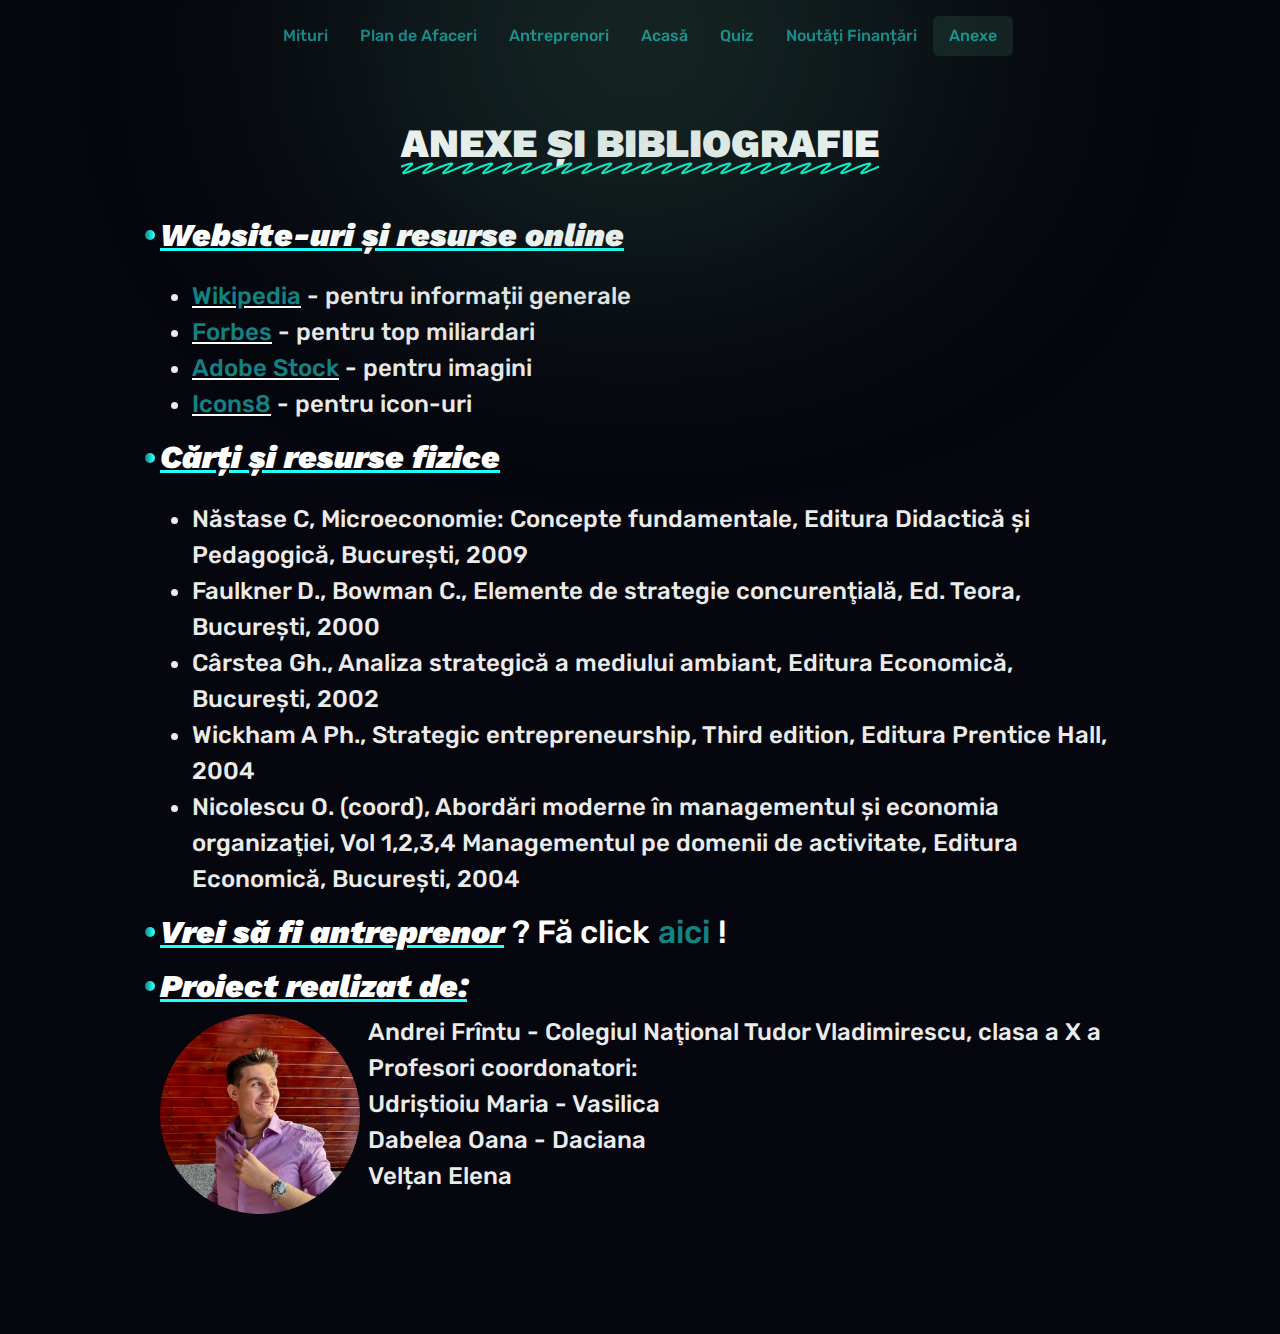
<file: anexe.html>
<!DOCTYPE html>
<html lang="ro">
<head>
    <meta charset="UTF-8">
    <meta name="viewport" content="width=device-width, initial-scale=1.0">
    <title>Antreprenoriatul - Punct de plecare in carieră - Anexe și Bibliografie</title>
    <link rel="stylesheet" href="static/styles.css">
    <link rel="stylesheet" href="https://cdn.jsdelivr.net/npm/bootstrap@5.3.2/dist/css/bootstrap.min.css">
    <script src="https://ajax.googleapis.com/ajax/libs/jquery/3.7.1/jquery.min.js"></script>
</head>
<body class="bg-dark-blue">

    <nav class="navbar navbar-expand-lg fixed-top">
        <div class="flame-glow flame-glow-500-center text-center"></div>
        <header class="d-flex justify-content-center w-100 mt-2 mb-2">
            <ul class="nav nav-pills">
                <li class="nav-item"><a href="mituri.html" class="nav-link">Mituri</a></li>
                <li class="nav-item"><a href="plan_de_afaceri.html" class="nav-link">Plan de Afaceri</a></li>
                <li class="nav-item"><a href="antreprenori.html" class="nav-link">Antreprenori</a></li>
                <li class="nav-item"><a href="index.html" class="nav-link">Acasă</a></li>
                <li class="nav-item"><a href="quiz.html" class="nav-link">Quiz</a></li>
                <li class="nav-item"><a href="https://european-union.europa.eu/live-work-study/funding-grants-subsidies_ro" class="nav-link">Noutăți Finanțări</a></li>
                <li class="nav-item"><a href="anexe.html" class="nav-link active disabled">Anexe</a></li>
            </ul>
        </header>
    </nav>

    <section class="w-100">
        <div class="invisible my-5">.</div>
        <div class="w-75 m-auto">
            <h1 class="text-center"><span class="fancy mb-5 text-white fs-1">Anexe și bibliografie</span></h1>
            <h2 class="bullet d-flex align-items-center gap-2 text-white mt-5"><b>Website-uri și resurse online</b></h2>
            <p class="text-justify fs-4 text-low-white d-flex">
                <ul>
                    <li class="fs-4 text-low-white"><a class="text-accent" href="https://www.wikipedia.org/">Wikipedia</a> - pentru informații generale</li>
                    <li class="fs-4 text-low-white"><a class="text-accent" href="https://www.forbes.com/">Forbes</a> - pentru top miliardari</li>
                    <li class="fs-4 text-low-white"><a class="text-accent" href="https://stock.adobe.com/">Adobe Stock</a> - pentru imagini</li>
                    <li class="fs-4 text-low-white"><a class="text-accent" href="https://www.icons8.com/">Icons8</a> - pentru icon-uri</li>
                </ul>
            </p>
            <h2 class="bullet d-flex align-items-center gap-2 text-white mt-3"><b>Cărți și resurse fizice</b></h2>
            <p class="text-justify fs-4 text-low-white d-flex">
                <ul>
                    <li class="fs-4 text-low-white">Năstase C, Microeconomie: Concepte fundamentale, Editura Didactică şi Pedagogică, Bucureşti, 2009</li>
                    <li class="fs-4 text-low-white">Faulkner D., Bowman C., Elemente de strategie concurenţială, Ed. Teora, Bucureşti, 2000</li>
                    <li class="fs-4 text-low-white">Cârstea Gh., Analiza strategică a mediului ambiant, Editura Economică, Bucureşti, 2002 </li>
                    <li class="fs-4 text-low-white">Wickham A Ph., Strategic entrepreneurship, Third edition, Editura Prentice Hall, 2004</li>
                    <li class="fs-4 text-low-white">Nicolescu O. (coord), Abordări moderne în managementul şi economia organizaţiei, Vol 1,2,3,4 Managementul pe domenii de activitate, Editura Economică, Bucureşti, 2004</li>
                </ul>
            </p>
            <h2 class="bullet d-flex align-items-center gap-2 text-white mt-3"><b>Vrei să fi antreprenor</b>? Fă click <a class="nav-link" href="https://www.portalmanagement.ro/40-de-intrebari-de-la-investitori-pentru-noii-antreprenori/">aici</a>!</h2>
            <h2 class="bullet d-flex align-items-center gap-2 text-white mt-3"><b>Proiect realizat de:</b></h2>
            <p class="text-justify fs-4 text-low-white d-flex"><img class="rounded-circle me-2" src="static/images/persoane/Andrei-Frintu.jpeg" style="float: left; opacity: 100%;" class="me-3" width="200px" height="200px" alt=""> Andrei Frîntu - Colegiul Naţional Tudor Vladimirescu, clasa a X a<br> Profesori coordonatori: <br> Udriștioiu Maria - Vasilica <br> Dabelea Oana - Daciana <br> Velțan Elena</p>
            
        </div>
        <div class="invisible my-5">.</div>
    </section>

    <script src="static/scripts.js"></script>
    <script src="https://cdn.jsdelivr.net/npm/bootstrap@5.3.2/dist/js/bootstrap.bundle.min.js"></script>

</body>
</html>
</file>
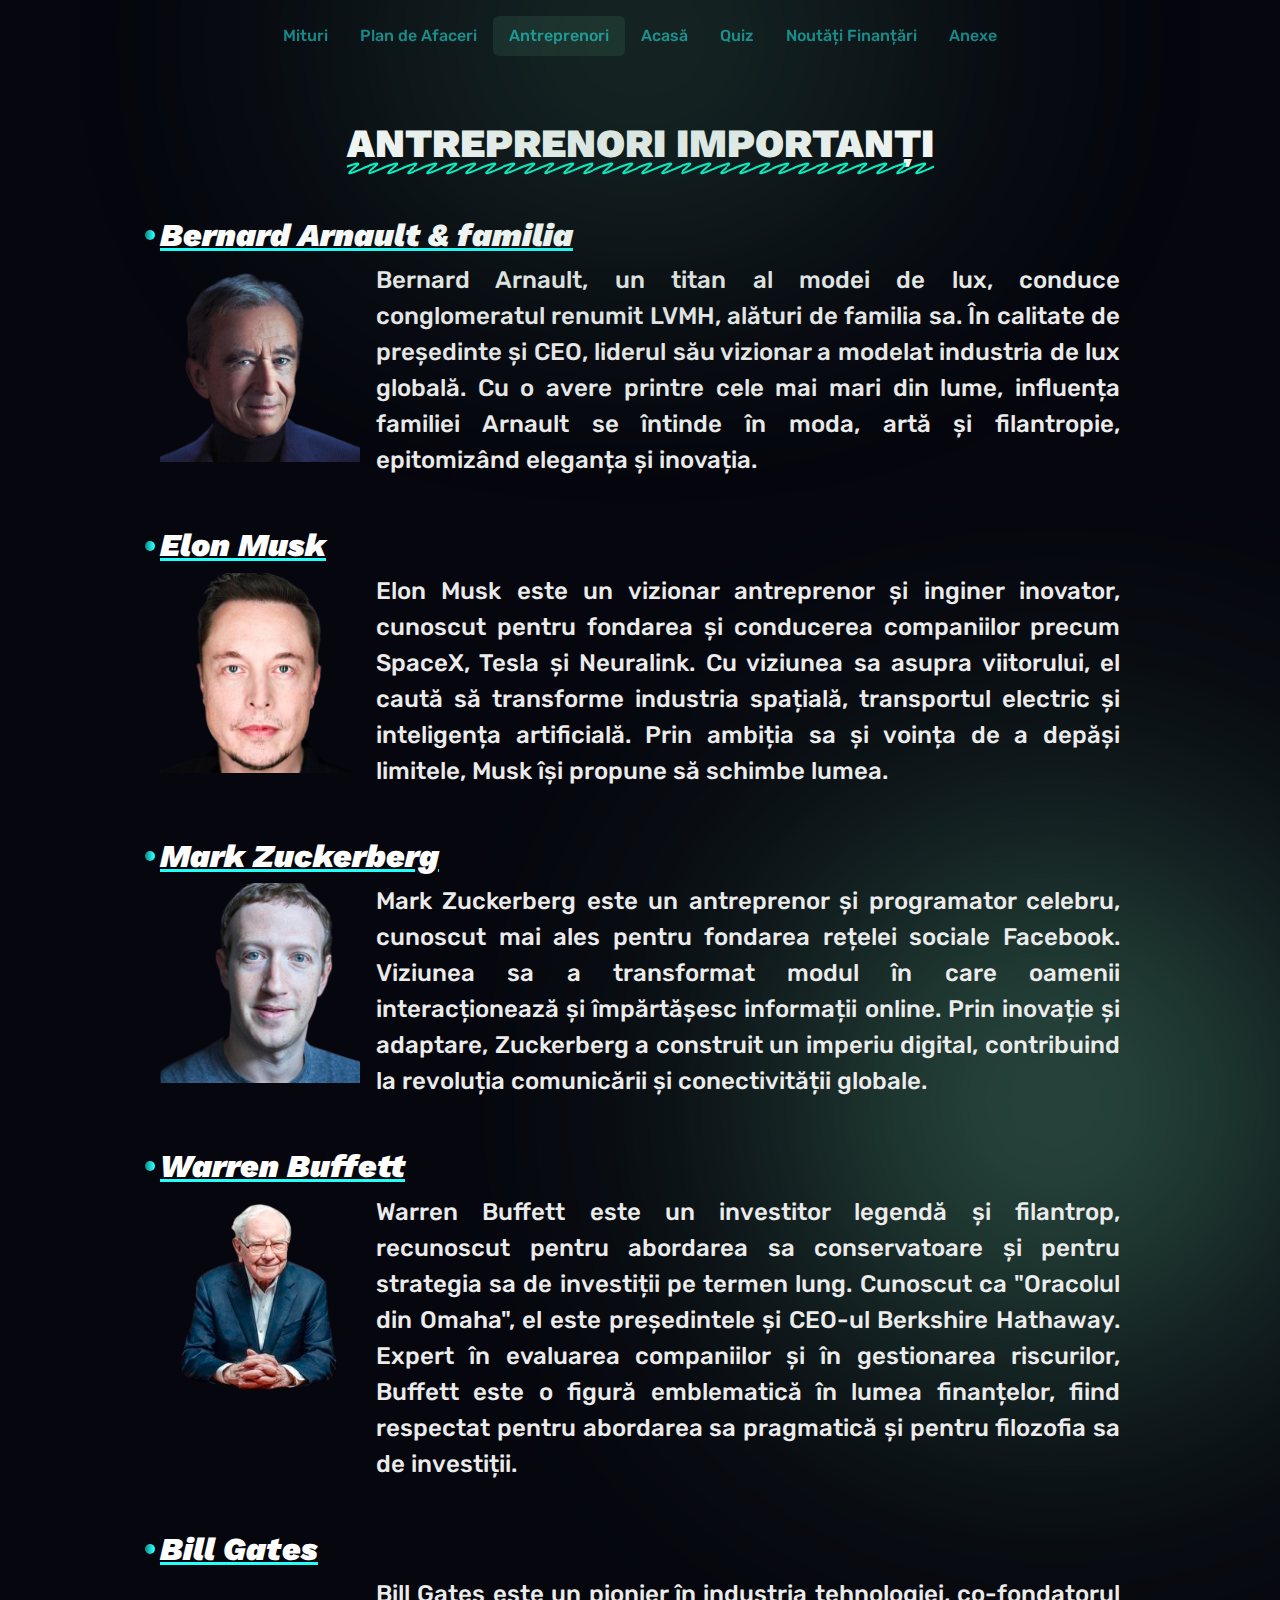
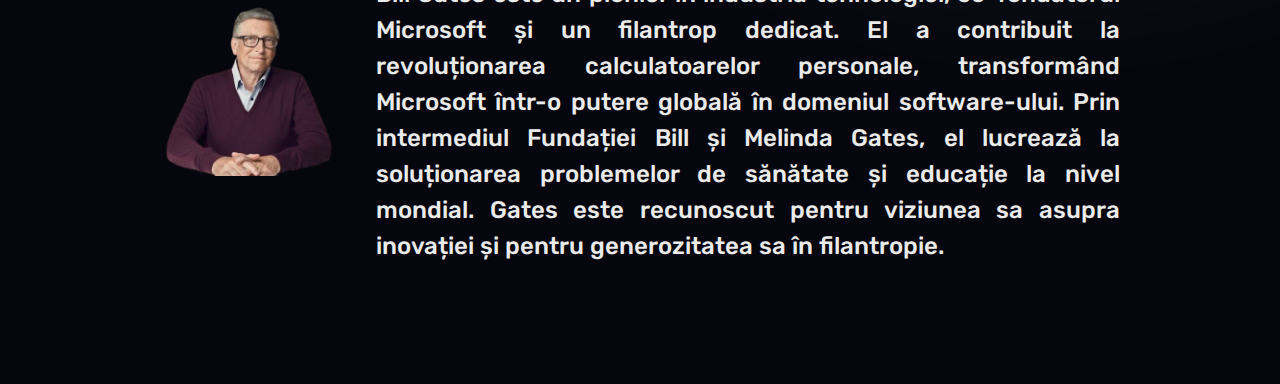
<file: antreprenori.html>
<!DOCTYPE html>
<html lang="ro">
<head>
    <meta charset="UTF-8">
    <meta name="viewport" content="width=device-width, initial-scale=1.0">
    <title>Antreprenoriatul - Punct de plecare in carieră - Antreprenori importanți</title>
    <link rel="stylesheet" href="static/styles.css">
    <link rel="stylesheet" href="https://cdn.jsdelivr.net/npm/bootstrap@5.3.2/dist/css/bootstrap.min.css">
    <script src="https://ajax.googleapis.com/ajax/libs/jquery/3.7.1/jquery.min.js"></script>
</head>
<body class="bg-dark-blue overflow-x-hidden">

    <nav class="navbar navbar-expand-lg fixed-top">
        <div class="flame-glow flame-glow-500-center text-center"></div>
        <header class="d-flex justify-content-center w-100 mt-2 mb-2">
            <ul class="nav nav-pills">
                <li class="nav-item"><a href="mituri.html" class="nav-link">Mituri</a></li>
                <li class="nav-item"><a href="plan_de_afaceri.html" class="nav-link">Plan de Afaceri</a></li>
                <li class="nav-item"><a href="antreprenori.html" class="nav-link active disabled">Antreprenori</a></li>
                <li class="nav-item"><a href="index.html" class="nav-link">Acasă</a></li>
                <li class="nav-item"><a href="quiz.html" class="nav-link">Quiz</a></li>
                <li class="nav-item"><a href="https://european-union.europa.eu/live-work-study/funding-grants-subsidies_ro" class="nav-link">Noutăți Finanțări</a></li>
                <li class="nav-item"><a href="anexe.html" class="nav-link">Anexe</a></li>
            </ul>
        </header>
    </nav>

    <section class="w-100">
        <div class="invisible my-5">.</div>
        <div class="w-75 m-auto">
            <h1 class="text-center"><span class="fancy mb-5 text-white fs-1">Antreprenori importanți</span></h1>
            <h2 class="bullet d-flex align-items-center gap-2 text-white mt-5"><b>Bernard Arnault & familia</b></h2>
            <p class="text-justify fs-4 text-low-white d-flex mb-5"><img src="static/images/persoane/Bernard-Arnault.png" style="float: left; opacity: 100%;" class="me-3" width="200px" height="200px" alt=""> Bernard Arnault, un titan al modei de lux, conduce conglomeratul renumit LVMH, alături de familia sa. În calitate de președinte și CEO, liderul său vizionar a modelat industria de lux globală. Cu o avere printre cele mai mari din lume, influența familiei Arnault se întinde în moda, artă și filantropie, epitomizând eleganța și inovația.</p>
            <h2 class="bullet d-flex align-items-center gap-2 text-white mt-3"><b>Elon Musk</b></h2>
            <p class="text-justify fs-4 text-low-white d-flex mb-5"><img src="static/images/persoane/Elon-Musk.png" style="float: left; opacity: 100%;" class="me-3" width="200px" height="200px" alt=""> Elon Musk este un vizionar antreprenor și inginer inovator, cunoscut pentru fondarea și conducerea companiilor precum SpaceX, Tesla și Neuralink. Cu viziunea sa asupra viitorului, el caută să transforme industria spațială, transportul electric și inteligența artificială. Prin ambiția sa și voința de a depăși limitele, Musk își propune să schimbe lumea.</p>
            <h2 class="bullet d-flex align-items-center gap-2 text-white mt-3"><b>Mark Zuckerberg</b></h2>
            <p class="text-justify fs-4 text-low-white d-flex mb-5"><img src="static/images/persoane/Mark-Zuckerberg.png" style="float: left; opacity: 100%;" class="me-3" width="200px" height="200px" alt=""> Mark Zuckerberg este un antreprenor și programator celebru, cunoscut mai ales pentru fondarea rețelei sociale Facebook. Viziunea sa a transformat modul în care oamenii interacționează și împărtășesc informații online. Prin inovație și adaptare, Zuckerberg a construit un imperiu digital, contribuind la revoluția comunicării și conectivității globale.</p>
                <div class="flame-glow flame-glow-500-right text-center"></div>
            <h2 class="bullet d-flex align-items-center gap-2 text-white mt-3"><b>Warren Buffett</b></h2>
            <p class="text-justify fs-4 text-low-white d-flex mb-5"><img src="static/images/persoane/Warren-Buffett.png" style="float: left; opacity: 100%;" class="me-3" width="200px" height="200px" alt=""> Warren Buffett este un investitor legendă și filantrop, recunoscut pentru abordarea sa conservatoare și pentru strategia sa de investiții pe termen lung. Cunoscut ca "Oracolul din Omaha", el este președintele și CEO-ul Berkshire Hathaway. Expert în evaluarea companiilor și în gestionarea riscurilor, Buffett este o figură emblematică în lumea finanțelor, fiind respectat pentru abordarea sa pragmatică și pentru filozofia sa de investiții.</p>
            <h2 class="bullet d-flex align-items-center gap-2 text-white mt-3"><b>Bill Gates</b></h2>
            <p class="text-justify fs-4 text-low-white d-flex mb-5"><img src="static/images/persoane/Bill-Gates.png" style="float: left; opacity: 100%;" class="me-3" width="200px" height="200px" alt=""> Bill Gates este un pionier în industria tehnologiei, co-fondatorul Microsoft și un filantrop dedicat. El a contribuit la revoluționarea calculatoarelor personale, transformând Microsoft într-o putere globală în domeniul software-ului. Prin intermediul Fundației Bill și Melinda Gates, el lucrează la soluționarea problemelor de sănătate și educație la nivel mondial. Gates este recunoscut pentru viziunea sa asupra inovației și pentru generozitatea sa în filantropie.</p>
        </div>
        <div class="invisible my-5">.</div>
    </section>

    <script src="static/scripts.js"></script>
    <script src="https://cdn.jsdelivr.net/npm/bootstrap@5.3.2/dist/js/bootstrap.bundle.min.js"></script>

</body>
</html>
</file>
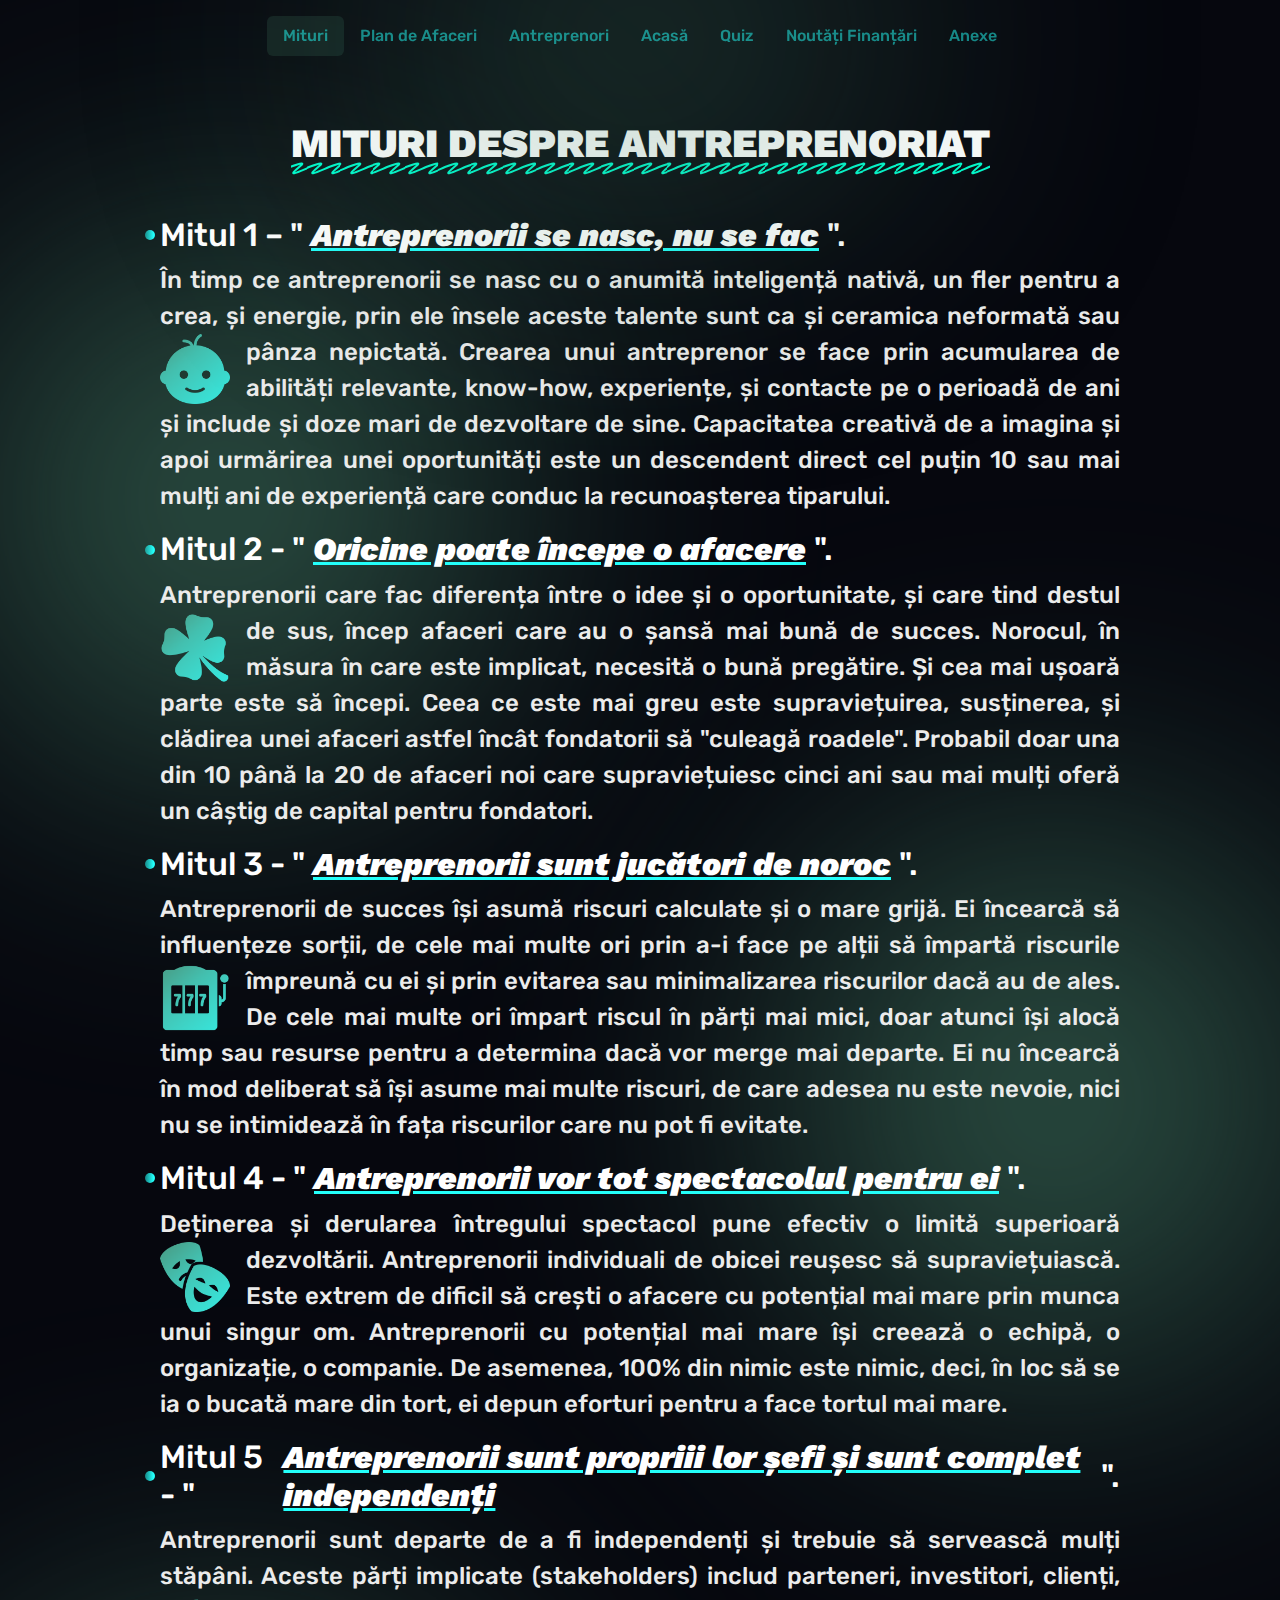
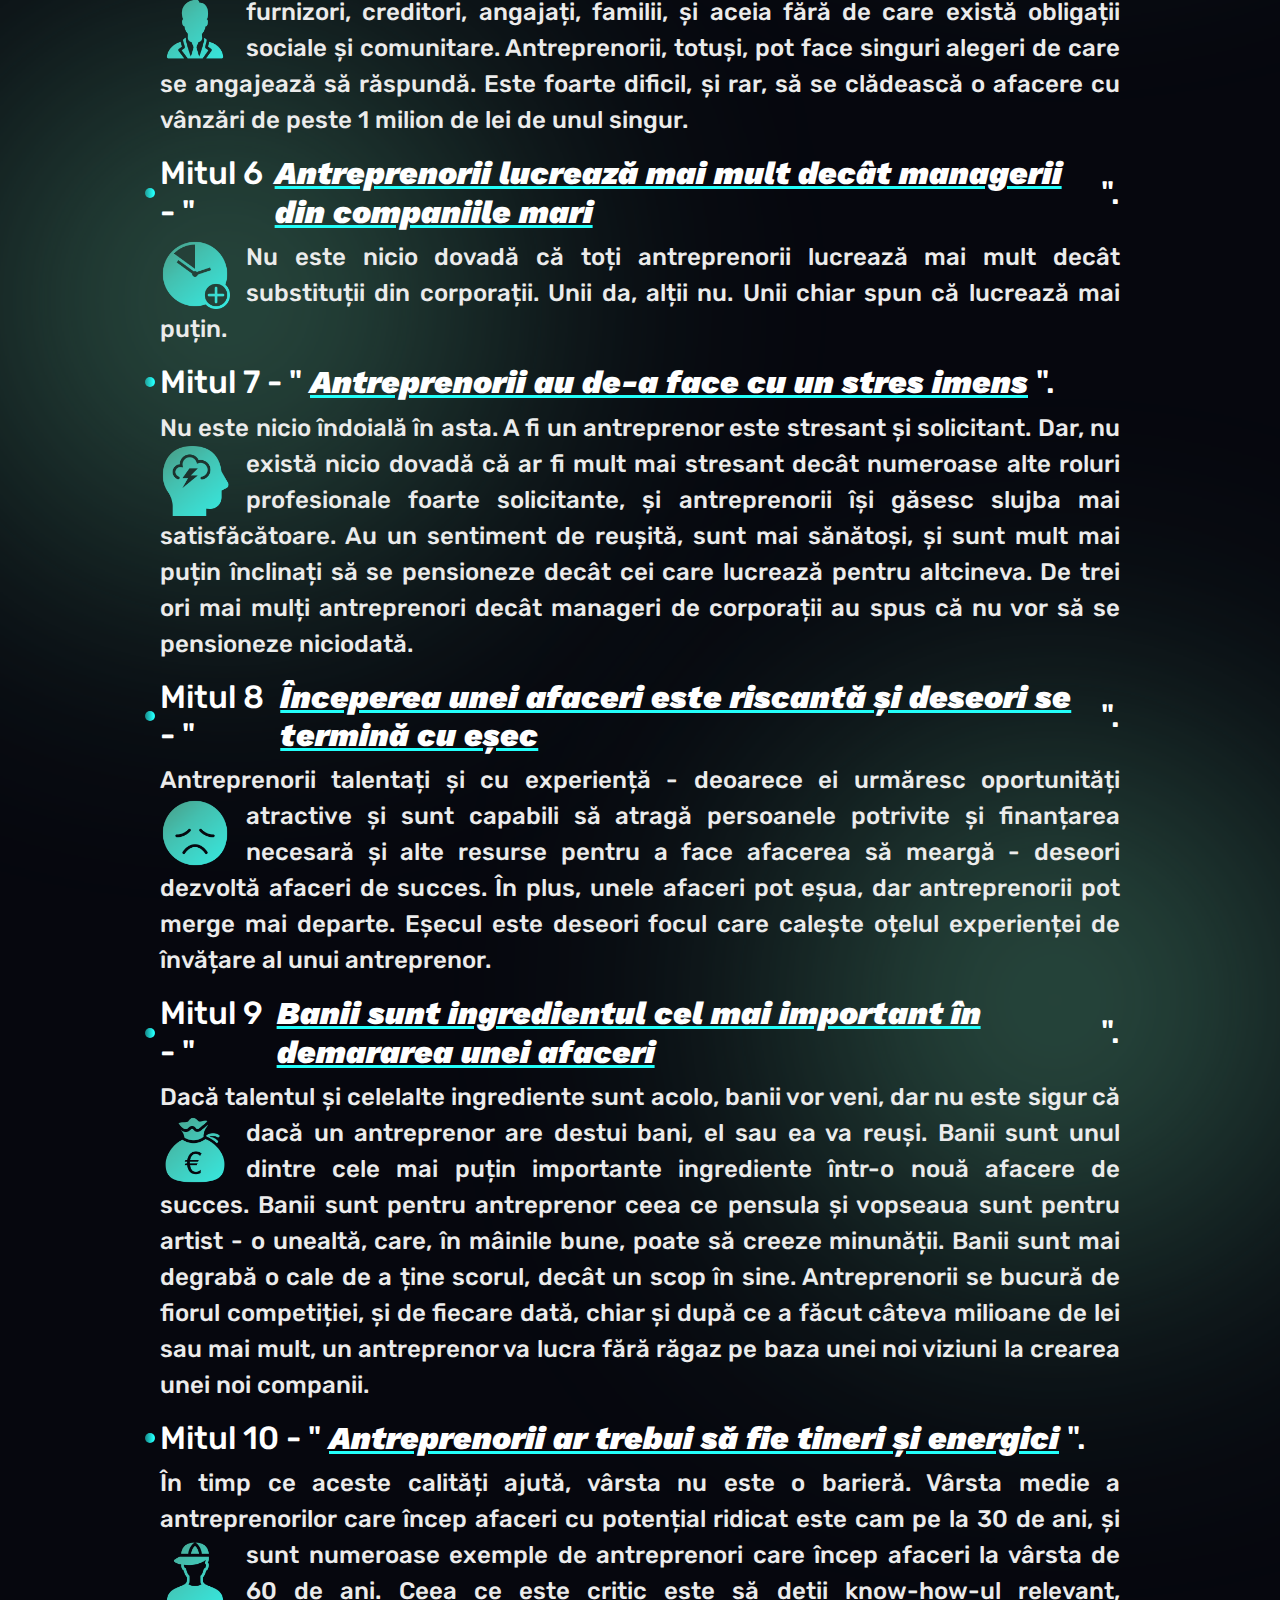
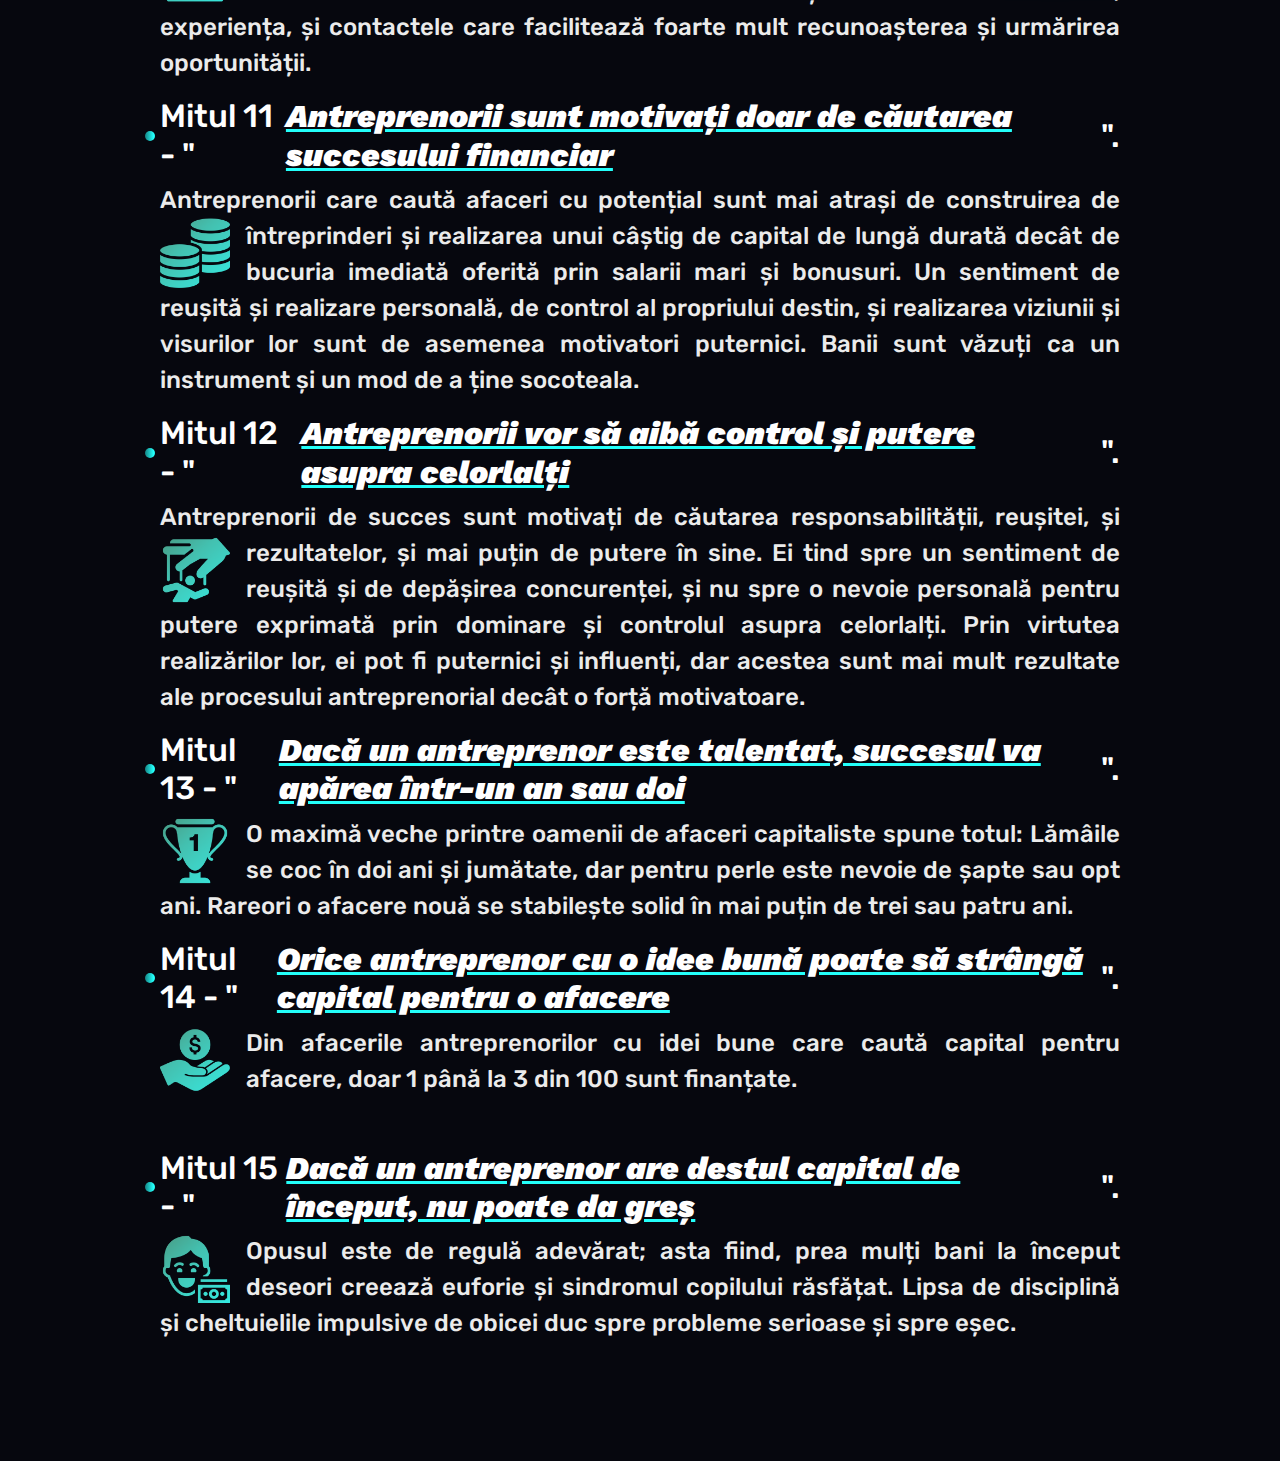
<file: mituri.html>
<!DOCTYPE html>
<html lang="ro">
<head>
    <meta charset="UTF-8">
    <meta name="viewport" content="width=device-width, initial-scale=1.0">
    <title>Antreprenoriatul - Punct de plecare in carieră - Mituri despre antreprenori</title>
    <link rel="stylesheet" href="static/styles.css">
    <link rel="stylesheet" href="https://cdn.jsdelivr.net/npm/bootstrap@5.3.2/dist/css/bootstrap.min.css">
    <script src="https://ajax.googleapis.com/ajax/libs/jquery/3.7.1/jquery.min.js"></script>
</head>
<body class="bg-dark-blue overflow-x-hidden">
    
    <nav class="navbar navbar-expand-lg fixed-top">
        <div class="flame-glow flame-glow-500-center text-center"></div>
        <header class="d-flex justify-content-center w-100 mt-2 mb-2">
            <ul class="nav nav-pills">
                <li class="nav-item"><a href="mituri.html" class="nav-link active disabled">Mituri</a></li>
                <li class="nav-item"><a href="plan_de_afaceri.html" class="nav-link">Plan de Afaceri</a></li>
                <li class="nav-item"><a href="antreprenori.html" class="nav-link">Antreprenori</a></li>
                <li class="nav-item"><a href="index.html" class="nav-link">Acasă</a></li>
                <li class="nav-item"><a href="quiz.html" class="nav-link">Quiz</a></li>
                <li class="nav-item"><a href="https://european-union.europa.eu/live-work-study/funding-grants-subsidies_ro" class="nav-link">Noutăți Finanțări</a></li>
                <li class="nav-item"><a href="anexe.html" class="nav-link">Anexe</a></li>
            </ul>
        </header>
    </nav>

    <section class="w-100">
        <div class="invisible my-5">.</div>
        <div class="w-75 m-auto">
            <h1 class="text-center"><span class="fancy mb-5 text-white fs-1">Mituri despre Antreprenoriat</span></h1>
            <h2 class="bullet d-flex align-items-center gap-2 text-white mt-5">Mitul 1 – "<b>Antreprenorii se nasc, nu se fac</b>".</h2>
            <p class="text-justify fs-4 text-low-white">În timp ce antreprenorii se nasc cu o anumită inteligență nativă, un fler pentru a crea, și energie, prin ele însele aceste talente sunt ca și ceramica neformată sau pânza nepictată. <img src="static/icons/icons8-child-100.png" style="float: left; opacity: 100%;" class="me-3" width="70px" height="70px" alt=""> Crearea unui antreprenor se face prin acumularea de abilități relevante, know-how, experiențe, și contacte pe o perioadă de ani și include și doze mari de dezvoltare de sine. Capacitatea creativă de a imagina și apoi urmărirea unei oportunități este un descendent direct cel puțin 10 sau mai mulți ani de experiență care conduc la recunoașterea tiparului.</p>
            <h2 class="bullet d-flex align-items-center gap-2 text-white mt-3">Mitul 2 - "<b>Oricine poate începe o afacere</b>".</h2>
                <div class="flame-glow flame-glow-500-left text-center"></div>
            <p class="text-justify fs-4 text-low-white">Antreprenorii care fac diferența între o idee și o oportunitate, și care tind destul de sus, încep afaceri care au o șansă mai bună de succes. <img src="static/icons/icons8-clover-100.png" style="float: left; opacity: 100%;" class="me-3" width="70px" height="70px" alt=""> Norocul, în măsura în care este implicat, necesită o bună pregătire. Și cea mai ușoară parte este să începi. Ceea ce este mai greu este supraviețuirea, susținerea, și clădirea unei afaceri astfel încât fondatorii să "culeagă roadele". Probabil doar una din 10 până la 20 de afaceri noi care supraviețuiesc cinci ani sau mai mulți oferă un câștig de capital pentru fondatori.</p>
            <h2 class="bullet d-flex align-items-center gap-2 text-white mt-3">Mitul 3 - "<b>Antreprenorii sunt jucători de noroc</b>".</h2>
            <p class="text-justify fs-4 text-low-white">Antreprenorii de succes își asumă riscuri calculate și o mare grijă. Ei încearcă să influențeze sorții, de cele mai multe ori prin a-i face pe alții să împartă riscurile împreună cu ei și prin evitarea sau minimalizarea riscurilor dacă au de ales. <img src="static/icons/icons8-slot-machine-100.png" style="float: left; opacity: 100%;" class="me-3" width="70px" height="70px" alt=""> De cele mai multe ori împart riscul în părți mai mici, doar atunci își alocă timp sau resurse pentru a determina dacă vor merge mai departe. Ei nu încearcă în mod deliberat să își asume mai multe riscuri, de care adesea nu este nevoie, nici nu se intimidează în fața riscurilor care nu pot fi evitate.</p>
            <h2 class="bullet d-flex align-items-center gap-2 text-white mt-3">Mitul 4 - "<b>Antreprenorii vor tot spectacolul pentru ei</b>".</h2>
            <p class="text-justify fs-4 text-low-white">Deținerea și derularea întregului spectacol pune efectiv o limită superioară dezvoltării. Antreprenorii individuali de obicei reușesc să supraviețuiască. <img src="static/icons/icons8-theater-100.png" style="float: left; opacity: 100%;" class="me-3" width="70px" height="70px" alt=""> Este extrem de dificil să crești o afacere cu potențial mai mare prin munca unui singur om. Antreprenorii cu potențial mai mare își creează o echipă, o organizație, o companie. De asemenea, 100% din nimic este nimic, deci, în loc să se ia o bucată mare din tort, ei depun eforturi pentru a face tortul mai mare.</p>
            <h2 class="bullet d-flex align-items-center gap-2 text-white mt-3">Mitul 5 - "<b>Antreprenorii sunt propriii lor șefi și sunt complet independenți</b>".</h2>
            <p class="text-justify fs-4 text-low-white">Antreprenorii sunt departe de a fi independenți și trebuie să servească mulți stăpâni. Aceste părți implicate (stakeholders) includ parteneri, investitori, clienți, furnizori, creditori, angajați, familii, <img src="static/icons/icons8-boss-100.png" style="float: left; opacity: 100%;" class="me-3" width="70px" height="70px" alt=""> și aceia fără de care există obligații sociale și comunitare. Antreprenorii, totuși, pot face singuri alegeri de care se angajează să răspundă. Este foarte dificil, și rar, să se clădească o afacere cu vânzări de peste 1 milion de lei de unul singur.</p>
                <div class="flame-glow flame-glow-500-right text-center"></div>
            <h2 class="bullet d-flex align-items-center gap-2 text-white mt-3">Mitul 6 - "<b>Antreprenorii lucrează mai mult decât managerii din companiile mari</b>".</h2>
            <p class="text-justify fs-4 text-low-white"><img src="static/icons/icons8-add-time-100.png" style="float: left; opacity: 100%;" class="me-3" width="70px" height="70px" alt=""> Nu este nicio dovadă că toți antreprenorii lucrează mai mult decât substituții din corporații. Unii da, alții nu. Unii chiar spun că lucrează mai puțin.</p>
            <h2 class="bullet d-flex align-items-center gap-2 text-white mt-3">Mitul 7 - "<b>Antreprenorii au de-a face cu un stres imens</b>".</h2>
            <p class="text-justify fs-4 text-low-white">Nu este nicio îndoială în asta. A fi un antreprenor este stresant și solicitant. Dar, nu există nicio dovadă că ar fi mult mai stresant <img src="static/icons/icons8-stress-100.png" style="float: left; opacity: 100%;" class="me-3" width="70px" height="70px" alt=""> decât numeroase alte roluri profesionale foarte solicitante, și antreprenorii își găsesc slujba mai satisfăcătoare. Au un sentiment de reușită, sunt mai sănătoși, și sunt mult mai puțin înclinați să se pensioneze decât cei care lucrează pentru altcineva. De trei ori mai mulți antreprenori decât manageri de corporații au spus că nu vor să se pensioneze niciodată.</p>
            <h2 class="bullet d-flex align-items-center gap-2 text-white mt-3">Mitul 8 - "<b>Începerea unei afaceri este riscantă și deseori se termină cu eșec</b>".</h2>
            <p class="text-justify fs-4 text-low-white">Antreprenorii talentați și cu experiență - deoarece ei urmăresc oportunități atractive și sunt capabili să atragă persoanele potrivite <img src="static/icons/icons8-fail-100.png" style="float: left; opacity: 100%;" class="me-3" width="70px" height="70px" alt=""> și finanțarea necesară și alte resurse pentru a face afacerea să meargă - deseori dezvoltă afaceri de succes. În plus, unele afaceri pot eșua, dar antreprenorii pot merge mai departe. Eșecul este deseori focul care calește oțelul experienței de învățare al unui antreprenor.<p>
            <h2 class="bullet d-flex align-items-center gap-2 text-white mt-3">Mitul 9 - "<b>Banii sunt ingredientul cel mai important în demararea unei afaceri</b>".</h2>
            <p class="text-justify fs-4 text-low-white">Dacă talentul și celelalte ingrediente sunt acolo, banii vor veni, dar nu este sigur că dacă un antreprenor are destui bani, el sau ea va reuși. <img src="static/icons/icons8-money-100.png" style="float: left; opacity: 100%;" class="me-3" width="70px" height="70px" alt=""> Banii sunt unul dintre cele mai puțin importante ingrediente într-o nouă afacere de succes. Banii sunt pentru antreprenor ceea ce pensula și vopseaua sunt pentru artist - o unealtă, care, în mâinile bune, poate să creeze minunății. Banii sunt mai degrabă o cale de a ține scorul, decât un scop în sine. Antreprenorii se bucură de fiorul competiției, și de fiecare dată, chiar și după ce a făcut câteva milioane de lei sau mai mult, un antreprenor va lucra fără răgaz pe baza unei noi viziuni la crearea unei noi companii.<p>
                <div class="flame-glow flame-glow-500-low-left text-center"></div>
            <h2 class="bullet d-flex align-items-center gap-2 text-white mt-3">Mitul 10 - "<b>Antreprenorii ar trebui să fie tineri și energici</b>".</h2>
            <p class="text-justify fs-4 text-low-white">În timp ce aceste calități ajută, vârsta nu este o barieră. Vârsta medie a antreprenorilor care încep afaceri cu potențial ridicat este cam pe la 30 de ani, <img src="static/icons/icons8-teen-100.png" style="float: left; opacity: 100%;" class="me-3" width="70px" height="70px" alt=""> și sunt numeroase exemple de antreprenori care încep afaceri la vârsta de 60 de ani. Ceea ce este critic este să deții know-how-ul relevant, experiența, și contactele care facilitează foarte mult recunoașterea și urmărirea oportunității.<p>
            <h2 class="bullet d-flex align-items-center gap-2 text-white mt-3">Mitul 11 - "<b>Antreprenorii sunt motivați doar de căutarea succesului financiar</b>".</h2>
            <p class="text-justify fs-4 text-low-white">Antreprenorii care caută afaceri cu potențial sunt mai atrași de construirea de întreprinderi și realizarea unui câștig de capital de lungă durată decât de <img src="static/icons/icons8-coins-100.png" style="float: left; opacity: 100%;" class="me-3" width="70px" height="70px" alt=""> bucuria imediată oferită prin salarii mari și bonusuri. Un sentiment de reușită și realizare personală, de control al propriului destin, și realizarea viziunii și visurilor lor sunt de asemenea motivatori puternici. Banii sunt văzuți ca un instrument și un mod de a ține socoteala.<p>
            <h2 class="bullet d-flex align-items-center gap-2 text-white mt-3">Mitul 12 - "<b>Antreprenorii vor să aibă control și putere asupra celorlalți</b>".</h2>
            <p class="text-justify fs-4 text-low-white">Antreprenorii de succes sunt motivați de căutarea responsabilității, reușitei, și rezultatelor, și mai puțin de putere în sine. Ei tind spre un <img src="static/icons/icons8-control-100.png" style="float: left; opacity: 100%;" class="me-3" width="70px" height="70px" alt=""> sentiment de reușită și de depășirea concurenței, și nu spre o nevoie personală pentru putere exprimată prin dominare și controlul asupra celorlalți. Prin virtutea realizărilor lor, ei pot fi puternici și influenți, dar acestea sunt mai mult rezultate ale procesului antreprenorial decât o forță motivatoare.<p>
            <h2 class="bullet d-flex align-items-center gap-2 text-white mt-3">Mitul 13 - "<b>Dacă un antreprenor este talentat, succesul va apărea într-un an sau doi</b>".</h2>
            <p class="text-justify fs-4 text-low-white"><img src="static/icons/icons8-trophy-100.png" style="float: left; opacity: 100%;" class="me-3" width="70px" height="70px" alt=""> O maximă veche printre oamenii de afaceri capitaliste spune totul: Lămâile se coc în doi ani și jumătate, dar pentru perle este nevoie de șapte sau opt ani. Rareori o afacere nouă se stabilește solid în mai puțin de trei sau patru ani.<p>
                <div class="flame-glow flame-glow-500-low-right text-center"></div>    
            <h2 class="bullet d-flex align-items-center gap-2 text-white mt-3">Mitul 14 - "<b>Orice antreprenor cu o idee bună poate să strângă capital pentru o afacere</b>".</h2>
            <p class="text-justify fs-4 text-low-white"><img src="static/icons/icons8-capital-100.png" style="float: left; opacity: 100%;" class="me-3" width="70px" height="70px" alt=""> Din afacerile antreprenorilor cu idei bune care caută capital pentru afacere, doar 1 până la 3 din 100 sunt finanțate.<br><br><p>
            <h2 class="bullet d-flex align-items-center gap-2 text-white mt-3">Mitul 15 - "<b>Dacă un antreprenor are destul capital de început, nu poate da greș</b>".</h2>
            <p class="text-justify fs-4 text-low-white"><img src="static/icons/icons8-budget-100.png" style="float: left; opacity: 100%;" class="me-3" width="70px" height="70px" alt=""> Opusul este de regulă adevărat; asta fiind, prea mulți bani la început deseori creează euforie și sindromul copilului răsfățat. Lipsa de disciplină și cheltuielile impulsive de obicei duc spre probleme serioase și spre eșec.<p>
        </div>
        <div class="invisible my-5">.</div>
    </section>

    <script src="static/scripts.js"></script>
    <script src="https://cdn.jsdelivr.net/npm/bootstrap@5.3.2/dist/js/bootstrap.bundle.min.js"></script>

</body>
</html>
</file>
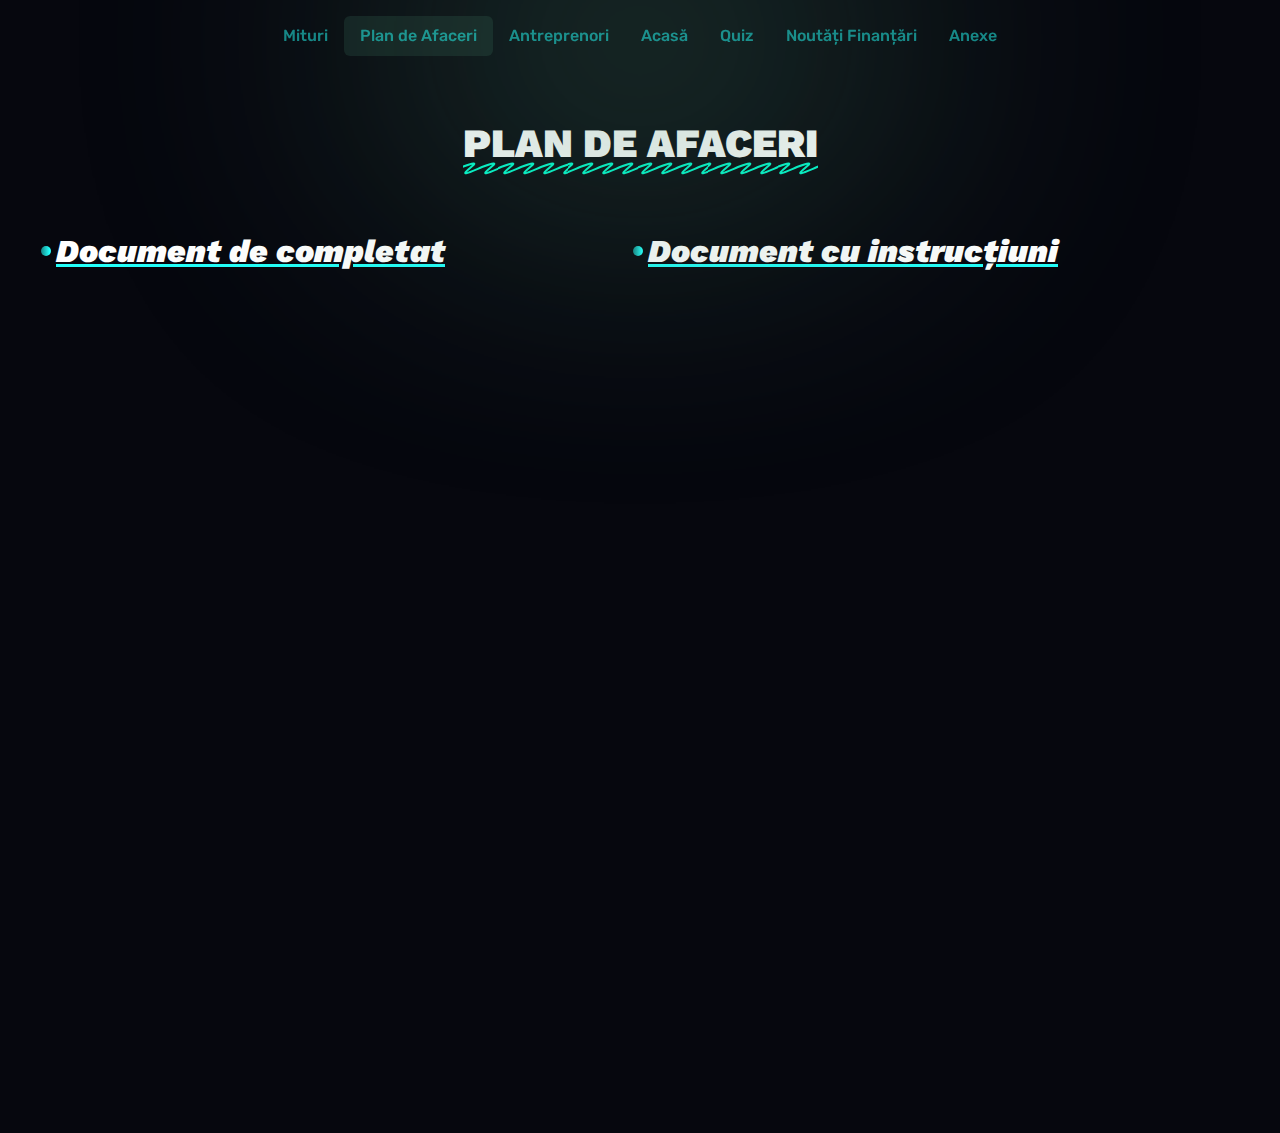
<file: plan_de_afaceri.html>
<!DOCTYPE html>
<html lang="ro">
<head>
    <meta charset="UTF-8">
    <meta name="viewport" content="width=device-width, initial-scale=1.0">
    <title>Antreprenoriatul - Punct de plecare in carieră - Plan de afaceri</title>
    <link rel="stylesheet" href="static/styles.css">
    <link rel="stylesheet" href="https://cdn.jsdelivr.net/npm/bootstrap@5.3.2/dist/css/bootstrap.min.css">
    <script src="https://ajax.googleapis.com/ajax/libs/jquery/3.7.1/jquery.min.js"></script>
</head>
<body class="bg-dark-blue">

    <nav class="navbar navbar-expand-lg fixed-top">
        <div class="flame-glow flame-glow-500-center text-center"></div>
        <header class="d-flex justify-content-center w-100 mt-2 mb-2">
            <ul class="nav nav-pills">
                <li class="nav-item"><a href="mituri.html" class="nav-link">Mituri</a></li>
                <li class="nav-item"><a href="plan_de_afaceri.html" class="nav-link active disabled">Plan de Afaceri</a></li>
                <li class="nav-item"><a href="antreprenori.html" class="nav-link">Antreprenori</a></li>
                <li class="nav-item"><a href="index.html" class="nav-link">Acasă</a></li>
                <li class="nav-item"><a href="quiz.html" class="nav-link">Quiz</a></li>
                <li class="nav-item"><a href="https://european-union.europa.eu/live-work-study/funding-grants-subsidies_ro" class="nav-link">Noutăți Finanțări</a></li>
                <li class="nav-item"><a href="anexe.html" class="nav-link">Anexe</a></li>
            </ul>
        </header>
    </nav>

    <section class="w-100">
        <div class="invisible my-5">.</div>
        <div class="w-100 px-5 m-auto">
            <h1 class="text-center"><span class="fancy mb-5 text-white fs-1">Plan de Afaceri</span></h1>
            <div class="d-flex">
                <div class="p-2 w-50">
                    <h2 class="bullet d-flex align-items-center gap-2 text-white mt-5"><b>Document de completat</b></h2>
                    <iframe class="w-100" style="min-height: 80vh;" src="https://docs.google.com/gview?url=https://dev.codulluiandrei.ro/PLAN DE AFACERI.docx&embedded=true"></iframe>
                </div>
                <div class="p-2 w-50">
                    <h2 class="bullet d-flex align-items-center gap-2 text-white mt-5"><b>Document cu instrucțiuni</b></h2>
                    <iframe class="w-100" style="min-height: 80vh;" src="https://docs.google.com/gview?url=https://dev.codulluiandrei.ro/PLAN DE AFACERI_instrucțiuni de completare.docx&embedded=true"></iframe>
                </div>
            </div>
        </div>
        <div class="invisible my-5">.</div>
    </section>

    <script src="static/scripts.js"></script>
    <script src="https://cdn.jsdelivr.net/npm/bootstrap@5.3.2/dist/js/bootstrap.bundle.min.js"></script>

</body>
</html>
</file>
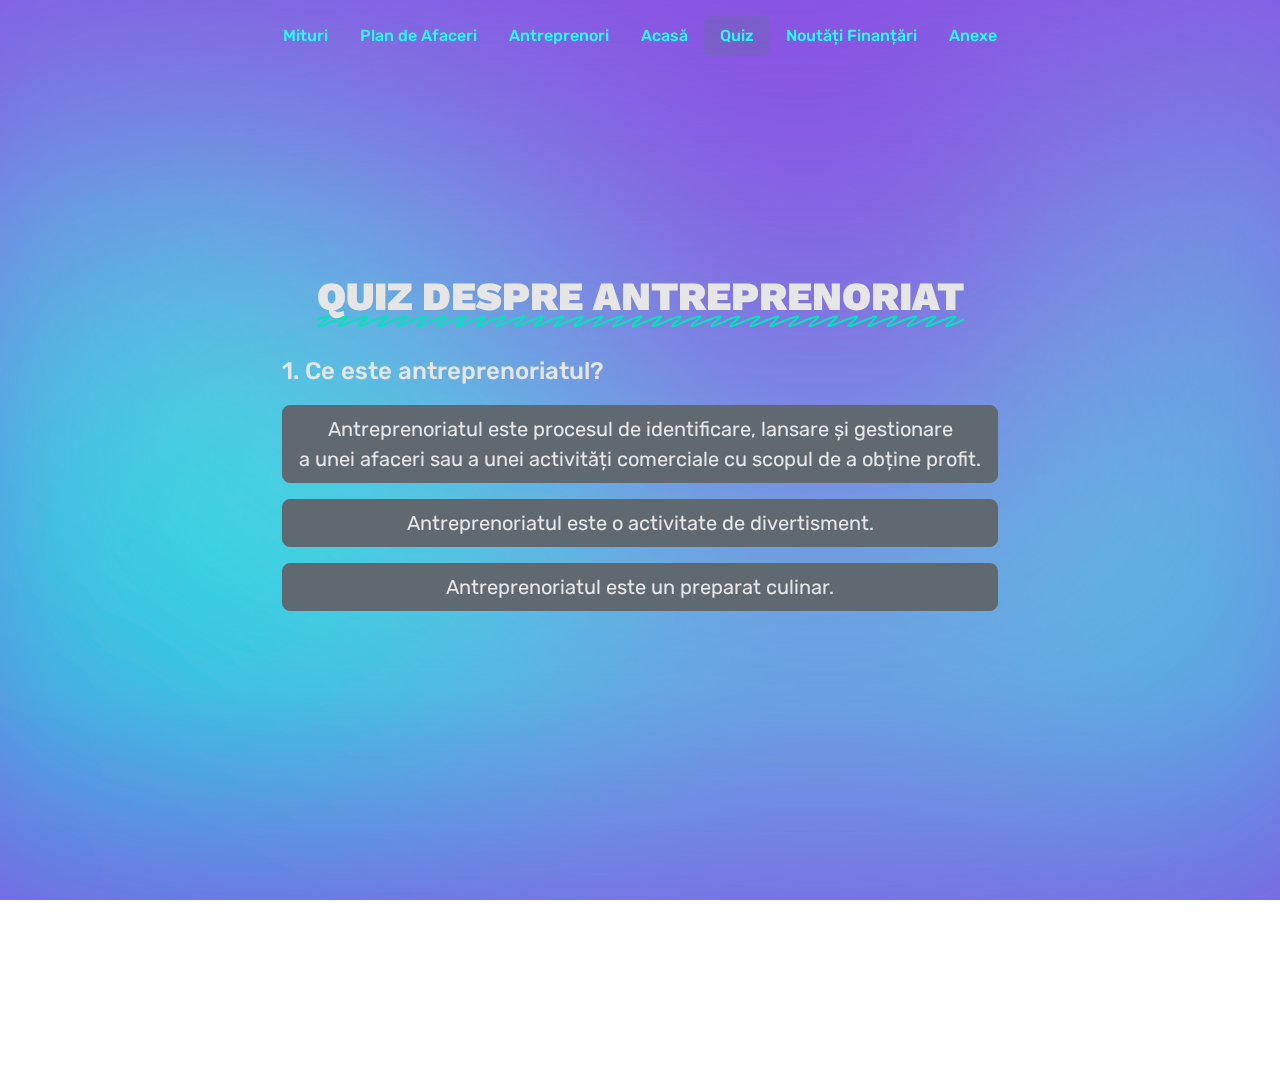
<file: quiz.html>
<!DOCTYPE html>
<html lang="ro">
<head>
    <meta charset="UTF-8">
    <meta name="viewport" content="width=device-width, initial-scale=1.0">
    <title>Antreprenoriatul - Punct de plecare in carieră - Quiz Financiar</title>
    <link rel="stylesheet" href="static/styles.css">
    <link rel="stylesheet" href="https://cdn.jsdelivr.net/npm/bootstrap@5.3.2/dist/css/bootstrap.min.css">
    <script src="https://ajax.googleapis.com/ajax/libs/jquery/3.7.1/jquery.min.js"></script>
</head>
<body class="vh-100 overflow-y-hidden">

    <nav class="navbar navbar-expand-lg fixed-top">
        <header class="d-flex justify-content-center w-100 mt-2 mb-2">
            <ul class="nav nav-pills">
                <li class="nav-item"><a href="mituri.html" class="nav-link quiz">Mituri</a></li>
                <li class="nav-item"><a href="plan_de_afaceri.html" class="nav-link quiz">Plan de Afaceri</a></li>
                <li class="nav-item"><a href="antreprenori.html" class="nav-link quiz">Antreprenori</a></li>
                <li class="nav-item"><a href="index.html" class="nav-link quiz">Acasă</a></li>
                <li class="nav-item"><a href="quiz.html" class="nav-link active disabled quiz">Quiz</a></li>
                <li class="nav-item"><a href="https://european-union.europa.eu/live-work-study/funding-grants-subsidies_ro" class="nav-link quiz">Noutăți Finanțări</a></li>
                <li class="nav-item"><a href="anexe.html" class="nav-link quiz">Anexe</a></li>
            </ul>
        </header>
    </nav>
    
    <img class="bg-congrats d-none" id="congrats" style="width: 100%; height: 100vh; position: absolute; z-index: 999;">

    <section class="w-100 vh-90 bg-quiz d-flex align-items-center justify-content-center flex-column">
        <h1 class="text-center"><span class="fancy mb-5 text-white fs-1">Quiz despre Antreprenoriat</span></h1>
        <div id="container-intrebare">
            <p id="intrebare" class="mt-4 fs-4 text-white">1. Ce este antreprenoriatul?</p>
            <p id="varianta_1"><button onclick="Answer(1)" id="varianta-corecta" class="btn btn-secondary w-100 btn-lg">Antreprenoriatul este procesul de identificare, lansare și gestionare<br>a unei afaceri sau a unei activități comerciale cu scopul de a obține profit.</button></p>
            <p id="varianta_2"><button onclick="Answer(2)" id="varianta-gresita-2" class="btn btn-secondary w-100 btn-lg">Antreprenoriatul este o activitate de divertisment.</button></p>
            <p id="varianta_3"><button onclick="Answer(3)" id="varianta-gresita-3" class="btn btn-secondary w-100 btn-lg">Antreprenoriatul este un preparat culinar.</button></p>
        </div>
        <button id="continuare" class="gradient-border btn btn-lg btn-accent w-50 d-none fs-5 mt-3" onclick="NextQuestion()">Întrebarea următoare</button>
    </section>

    <div class="invisible py-5">.</div>

    <script src="static/scripts.js?page=quiz"></script>
    <script src="https://cdn.jsdelivr.net/npm/bootstrap@5.3.2/dist/js/bootstrap.bundle.min.js"></script>

</body>
</html>
</file>
<file: static/styles.css>
/* Import fonts */
@import url('https://fonts.googleapis.com/css2?family=Work+Sans:ital,wght@0,100..900;1,100..900&family=Rubik:ital,wght@0,400;0,500;0,600;0,700;0,800;0,900;1,300;1,400;1,500;1,600;1,700;1,800;1,900&display=swap');

:root {
    --black: #06070eff;
    --accent: #23fffa80;
    --accent-full: #23fffa;
    --soft: #47846930;
}

* {
    font-family: 'Rubik', sans-serif;
    font-weight: 500;
    transition: .2s;
}
::selection {
    background: var(--accent) !important;
    color: white !important;
}
h1 {
    font-family: 'Work Sans', sans-serif;
    font-weight: 900 !important;
}
b {
    font-family: 'Work Sans', sans-serif;
    font-weight: 900 !important;
    font-style: italic;
    text-decoration: underline;
    text-decoration-color: var(--accent-full);
}
::-webkit-scrollbar {
    width: 10px;
}

::-webkit-scrollbar-thumb {
    transform: transition .7s;
    background: var(--accent-full);
    border-bottom-left-radius: 7px;
    border-top-left-radius: 7px;
}

::-webkit-scrollbar-thumb:hover {
    transform: transition .7s;
    background: var(--accent);
}

.vh-90 {
    min-height: 100vh;
}
.vh-100 {
    min-height: 1080px;
}
.btn-accent {
    border: 3px solid var(--accent) !important;
    color: white !important;
    transition: .2s;
    font-family: 'Work Sans', sans-serif !important;
    font-weight: 900 !important;
    line-height: 1;
    text-transform: uppercase;
}
.btn-accent:hover {
    border-color: var(--accent-full) !important;
    color: white !important;
    transition: .2s;
}
.nav-link:hover {
    color: var(--accent-full) !important;
}
.bg-dark-blue {
    background: var(--black) !important;
}
.bg-hero {
    background: url(images/hero-bg.png);
    background-position: center;
    background-repeat: no-repeat;
    background-size: cover;
}
.bg-quiz {
    position: relative;
    background: url(images/quiz-bg.png);
    background-position: center;
    background-repeat: no-repeat;
    background-size: cover;
    filter: brightness(0.9);
    overflow: hidden;
}
.bg-congrats {
    background: url(images/congrats-bg.png);
    background-position: center;
    background-repeat: no-repeat;
    background-size: cover;
    filter: brightness(0.9);
    overflow: hidden;
}

@keyframes bg-movement {
    0% { transform: scale(1); }
    100% { transform: scale(2); }
}

.bg-quiz::before {
    content: "";
    position: absolute;
    top: 0;
    left: 0;
    width: 100%;
    height: 100%;
    background: inherit;
    z-index: -1;
    animation: bg-movement 3s infinite alternate;
}

.text-justify {
    text-align: justify !important;
}
.text-accent {
    text-decoration-color: white;
    color: var(--accent);
}
.text-low-white {
    color: #ebebeb !important;
}
.vertical-center {
    top: 50%;
    position: absolute;
    -ms-transform: translateY(-50%);
    transform: translateY(-50%);
}

.backdrop-blur {
    transition: .2s;
    backdrop-filter: blur(20px);
}
.nav-link {
    color: var(--accent) !important;
}
.nav-link.quiz {
    color: var(--accent-full) !important;
}
.nav-link.quiz:hover {
    color: var(--accent) !important;
}
.nav-pills {
    z-index: 999 !important;
}
.active {
    background-color: var(--soft) !important;
}

.flame-glow {
    position: absolute;
    border-radius: 50%; 
    background-color: rgba(71, 132, 105, 0.9);
    -webkit-filter: blur(175px);
    filter: blur(175px);
    opacity: 80%;
    z-index: -111;
}
.flame-glow-500-center {
    z-index: 888 !important;
    width: 500px;
    height: 200px;
    top: -60px;
    left: 50%;
    transform: translateX(-50%);
}
.flame-glow-500-left {
    z-index: -888 !important;
    width: 500px;
    height: 500px;
    top: 250px;
    left: -25px;
}
.flame-glow-500-right {
    z-index: -888 !important;
    width: 500px;
    height: 500px;
    top: 850px;
    right: -25px;
}
.flame-glow-500-low-left {
    z-index: -888 !important;
    width: 500px;
    height: 500px;
    top: 1650px;
    left: -25px;
}
.flame-glow-500-low-right {
    z-index: -888 !important;
    width: 500px;
    height: 500px;
    top: 2350px;
    right: -25px;
}
.flame-glow-250-center {
    width: 400px;
    height: 500px;
    left: 50%;
    top: 50%;
    transform: translateX(-50%) translateY(-50%);
}
.flame-glow-25-right {
    width: 150px !important;
    height: 150px;
    right: 15%;
    filter: blur(50px) !important;
}
.flame-glow-25-left {
    width: 150px !important;
    height: 150px;
    left: 15%;
    filter: blur(50px) !important;
}

.fancy {
    text-transform: uppercase;
    text-align: center;
    line-height: 1;
    font-family: 'Work Sans', sans-serif;
    font-weight: 900;
    position: relative;
    white-space: nowrap;
    &:after {
      --deco-height: 0.3125em;
      content: "";
      position: absolute;
      left: 0;
      right: 0;
      bottom: calc(var(--deco-height) * -0.625);
      height: var(--deco-height);
      background-image: url("data:image/svg+xml,%3Csvg width='100' height='64' fill='none' xmlns='http://www.w3.org/2000/svg'%3E%3Cg clip-path='url(%23a)'%3E%3Cpath d='M-17 30.5C-1 22 72-4 54 13 37.9 28.2-2.5 57.5 16 55.5s72-29 104-40' stroke='%2300FDCF' stroke-width='10'/%3E%3C/g%3E%3Cdefs%3E%3CclipPath id='a'%3E%3Cpath fill='%23fff' d='M0 0h100v64H0z'/%3E%3C/clipPath%3E%3C/defs%3E%3C/svg%3E%0A");
      background-size: auto 100%;
      background-repeat: round;
      background-position: 0em;
    }
}
.td-figure {
    perspective: 1500px;
}
.td-figure img {
    transform: rotateX(10deg) rotateY(-18deg) rotateZ(3deg);
    border-radius: 0.375em;
    box-shadow: 2px 10px 30px var(--soft);
    transition: .3s;
}
.td-figure:hover img {
    transform: rotate(0);
}

.bullet::before {
    content: "";
    position: absolute;
    margin-left: -15px;
    width: 10px;
    height: 10px;
    border-radius: 50%;
    background: linear-gradient(90deg, var(--accent) 0%, var(--accent-full) 85%) !important;
}
</file>
